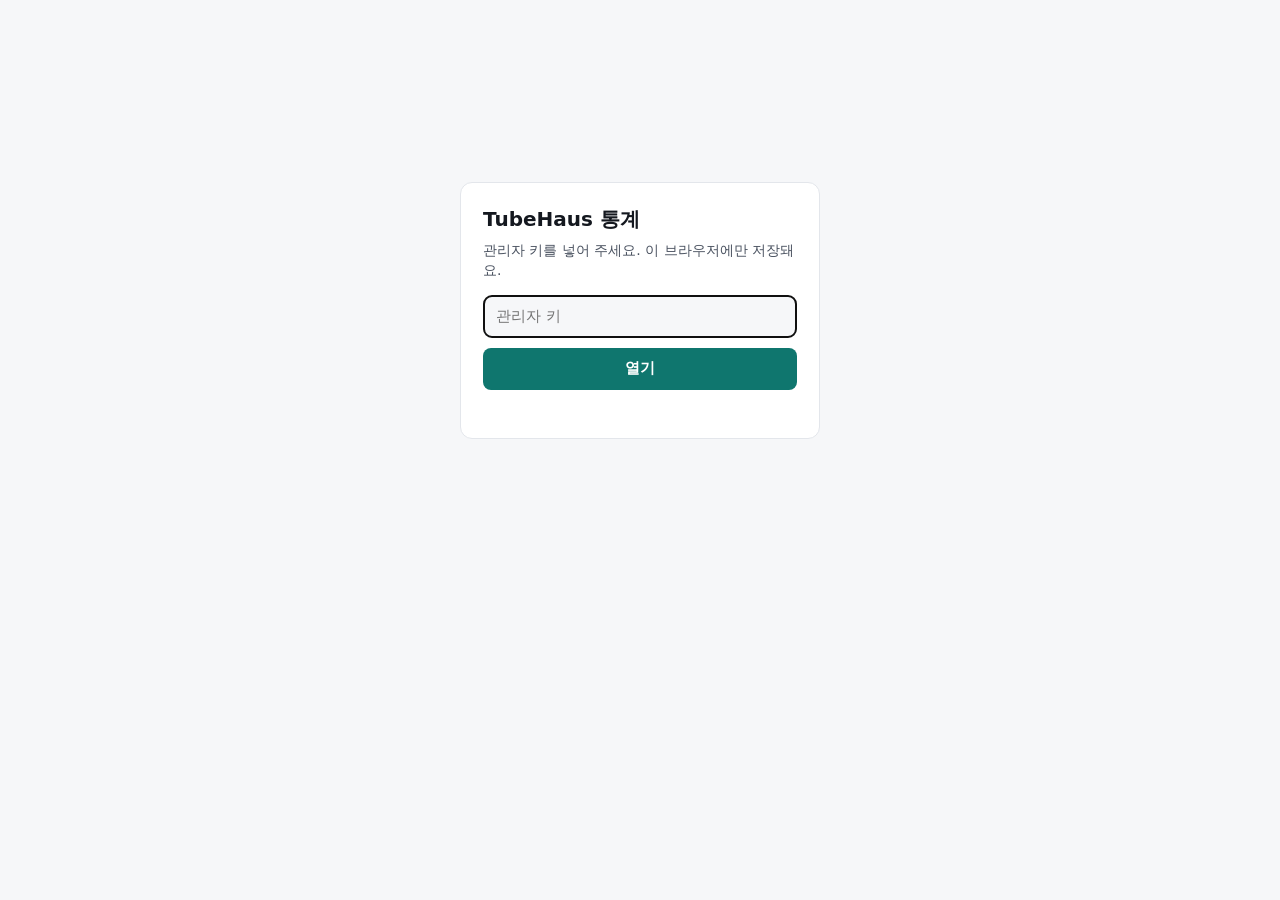
<file: web/y/admin.html>
<!doctype html>
<html lang="ko">
<head>
<meta charset="utf-8">
<meta name="viewport" content="width=device-width, initial-scale=1">
<meta name="robots" content="noindex">
<title>TubeHaus 통계</title>
<link rel="icon" href="/y/icon.svg">
<!-- The usage page of a public instance (HT_ADMIN_TOKEN). Only counts per hour: see stat() in the server. -->
<style>
  :root {
    --bg: #f6f7f9; --card: #fff; --ink: #14181f; --ink2: #4a5260; --muted: #7a8291; --line: #e3e6eb;
    --bar: #0f766e; --bar-soft: #99d5cf; --grid: #eef0f3; --warn: #b45309;
  }
  @media (prefers-color-scheme: dark) {
    :root { --bg: #0f1216; --card: #171b21; --ink: #e8ebef; --ink2: #b4bbc6; --muted: #8a93a1; --line: #2a3039;
      --bar: #2dd4bf; --bar-soft: #1d5e57; --grid: #222831; --warn: #f59e0b; }
  }
  * { box-sizing: border-box; }
  body { margin: 0; background: var(--bg); color: var(--ink); font: 15px/1.45 system-ui, -apple-system, "Segoe UI", "Malgun Gothic", sans-serif; }
  main { max-width: 1040px; margin: 0 auto; padding: 20px 16px 48px; }
  header { display: flex; flex-wrap: wrap; align-items: center; gap: 8px 12px; margin-bottom: 18px; }
  header button { white-space: nowrap; }
  header img { width: 32px; height: 32px; }
  h1 { font-size: 20px; margin: 0; flex: 1; white-space: nowrap; }
  .upd { color: var(--muted); font-size: 13px; white-space: nowrap; }
  @media (max-width: 520px) { .upd { order: 5; flex-basis: 100%; } }
  .tiles { display: grid; grid-template-columns: repeat(auto-fit, minmax(150px, 1fr)); gap: 12px; margin-bottom: 16px; }
  .tile, .card { background: var(--card); border: 1px solid var(--line); border-radius: 12px; }
  .tile { padding: 14px 16px; }
  .tile .k { color: var(--ink2); font-size: 13px; }
  .tile .v { font-size: 30px; font-weight: 700; letter-spacing: -.5px; margin-top: 2px; font-variant-numeric: tabular-nums; }
  .tile .s { color: var(--muted); font-size: 12px; }
  .card { padding: 16px; margin-bottom: 16px; }
  .card h2 { font-size: 15px; margin: 0 0 2px; }
  .card p.sub { color: var(--muted); font-size: 12px; margin: 0 0 10px; }
  .chart { position: relative; }
  svg { display: block; width: 100%; height: 170px; overflow: visible; }
  .tiles .tile:last-child:nth-child(odd) { grid-column: auto; }
  .axis { fill: var(--muted); font-size: 11px; }
  .tip { position: absolute; pointer-events: none; background: var(--ink); color: var(--bg); font-size: 12px; padding: 6px 9px;
    border-radius: 6px; white-space: nowrap; transform: translate(-50%, -110%); display: none; }
  table { width: 100%; border-collapse: collapse; font-variant-numeric: tabular-nums; font-size: 14px; }
  th, td { padding: 7px 8px; text-align: right; border-bottom: 1px solid var(--line); }
  th:first-child, td:first-child { text-align: left; }
  th { color: var(--ink2); font-weight: 600; font-size: 13px; }
  .scroll { overflow-x: auto; }
  .warn { color: var(--warn); }
  form { max-width: 360px; margin: 18vh auto; background: var(--card); border: 1px solid var(--line); border-radius: 12px; padding: 22px; }
  form h1 { margin-bottom: 6px; }
  form p { color: var(--ink2); font-size: 14px; margin: 0 0 14px; }
  input { width: 100%; padding: 10px 12px; border: 1px solid var(--line); border-radius: 8px; background: var(--bg); color: var(--ink); font: inherit; }
  button { margin-top: 10px; width: 100%; padding: 10px; border: 0; border-radius: 8px; background: var(--bar); color: #fff; font: inherit; font-weight: 600; cursor: pointer; }
  .err { color: var(--warn); font-size: 13px; min-height: 18px; margin-top: 8px; }
  .out { background: none; color: var(--muted); width: auto; margin: 0; padding: 0; font-size: 13px; font-weight: 400; }
  .live { display: inline-flex; align-items: center; gap: 6px; background: none; color: var(--ink2); width: auto; margin: 0; padding: 5px 10px;
    border: 1px solid var(--line); border-radius: 999px; font-size: 13px; font-weight: 500; }
  .live i { width: 8px; height: 8px; border-radius: 50%; background: var(--muted); }
  .live.on i { background: #16a34a; animation: pulse 1.6s infinite; }
  @keyframes pulse { 50% { opacity: .35; } }
  @media (prefers-reduced-motion: reduce) { .live.on i { animation: none; } }
</style>
</head>
<body>
<main id="app"></main>
<script type="module">
const app = document.getElementById("app");
const KEY = "th.adminKey";
const store = { get() { try { return localStorage.getItem(KEY) || ""; } catch { return ""; } },
                set(v) { try { v ? localStorage.setItem(KEY, v) : localStorage.removeItem(KEY); } catch {} } };
const esc = (s) => String(s).replace(/[&<>"]/g, (c) => ({ "&": "&amp;", "<": "&lt;", ">": "&gt;", '"': "&quot;" }[c]));
const n = (x) => (x || 0).toLocaleString("ko-KR");
// the server keeps hours in UTC ("2026-10-24T11"); everything here is shown in this browser's time
const hourDate = (h) => new Date(h + ":00:00Z");
const dayKey = (d) => `${d.getFullYear()}-${String(d.getMonth() + 1).padStart(2, "0")}-${String(d.getDate()).padStart(2, "0")}`;

function askKey(msg = "") {
  app.innerHTML = `<form><h1>TubeHaus 통계</h1><p>관리자 키를 넣어 주세요. 이 브라우저에만 저장돼요.</p>
    <input type="password" autocomplete="off" placeholder="관리자 키"><button>열기</button><div class="err">${esc(msg)}</div></form>`;
  const f = app.querySelector("form");
  f.onsubmit = (e) => { e.preventDefault(); store.set(f.querySelector("input").value.trim()); load(); };
  f.querySelector("input").focus();
}

async function load() {
  const key = store.get();
  if (!key) return askKey();
  let r;
  try { r = await fetch("/api/p/admin/stats", { headers: { "X-Admin-Token": key }, cache: "no-store" }); }
  catch { return askKey("서버에 연결하지 못했어요"); }
  if (r.status === 403) { store.set(""); return askKey("키가 맞지 않아요"); }
  if (r.status === 429) return askKey("잘못된 키를 너무 많이 넣었어요. 10분 뒤에 다시 해 주세요");
  if (r.status === 401 || r.redirected || !(r.headers.get("content-type") || "").includes("json")) return askKey("먼저 사이트에 로그인해 주세요");
  if (!r.ok) return askKey("통계를 쓸 수 없는 서버예요 (HT_ADMIN_TOKEN이 없어요)");
  render(await r.json());
}

/** One series of bars with a hover tooltip; thin bars, rounded tops on the baseline. */
function bars(el, points, label) {
  const W = Math.max(280, el.clientWidth || 600), H = 170, top = 10, bottom = 22, left = 30;
  const max = Math.max(1, ...points.map((p) => p.v));
  const nice = max <= 4 ? 4 : Math.ceil(max / 10) * 10;      // halves stay whole numbers
  const bw = (W - left) / points.length;
  const y = (v) => H - bottom - (v / nice) * (H - top - bottom);
  let s = "";
  for (const t of [0, nice / 2, nice]) {
    s += `<line x1="${left}" x2="${W}" y1="${y(t)}" y2="${y(t)}" stroke="var(--grid)"/>`;
    s += `<text class="axis" x="${left - 6}" y="${y(t) + 4}" text-anchor="end">${t}</text>`;
  }
  points.forEach((p, i) => {
    const x = left + i * bw, w = Math.max(2, bw - 2), h = H - bottom - y(p.v);
    if (p.v) s += `<path d="M${x + 1},${H - bottom}v${-Math.max(0, h - 3)}q0,-3 3,-3h${w - 6}q3,0 3,3v${Math.max(0, h - 3)}z" fill="var(--bar)"/>`;
    if (p.tick && (bw >= 9 || p.major)) s += `<text class="axis" x="${x + bw / 2}" y="${H - 6}" text-anchor="middle">${esc(p.tick)}</text>`;
    s += `<rect data-i="${i}" x="${x}" y="${top}" width="${bw}" height="${H - top - bottom}" fill="transparent"/>`;
  });
  el.innerHTML = `<svg viewBox="0 0 ${W} ${H}" role="img" aria-label="${esc(label)}">${s}</svg><div class="tip"></div>`;
  const tip = el.querySelector(".tip"), svg = el.querySelector("svg");
  svg.addEventListener("pointermove", (e) => {
    const i = e.target.dataset?.i;
    if (i == null) { tip.style.display = "none"; return; }
    const p = points[+i], b = svg.getBoundingClientRect();
    tip.innerHTML = `${esc(p.when)}<br><b>${esc(label)} ${n(p.v)}</b>`;
    tip.style.display = "block";
    tip.style.left = `${e.clientX - b.left}px`;
    tip.style.top = `${e.clientY - b.top}px`;
  });
  svg.addEventListener("pointerleave", () => { tip.style.display = "none"; });
}

function render(d) {
  const hours = d.hours || {};
  const now = new Date(d.now * 1000);
  // the last 48 hours, one slot each, empty hours included
  const slots = [];
  for (let i = 47; i >= 0; i--) {
    const t = new Date(now.getTime() - i * 3600e3);
    const key = t.toISOString().slice(0, 13);
    slots.push({ key, t, row: hours[key] || {} });
  }
  const point = (field) => slots.map((s, i) => ({
    v: s.row[field] || 0,
    when: s.t.toLocaleString("ko-KR", { month: "numeric", day: "numeric", hour: "numeric" }),
    tick: s.t.getHours() % 6 === 0 ? (s.t.getHours() === 0 ? `${s.t.getMonth() + 1}/${s.t.getDate()}` : `${s.t.getHours()}시`) : "",
    major: s.t.getHours() % 12 === 0,
  }));
  // per local day
  const days = {};
  for (const [h, row] of Object.entries(hours)) {
    const k = dayKey(hourDate(h));
    const o = days[k] ||= {};
    for (const [f, v] of Object.entries(row)) o[f] = (o[f] || 0) + v;
  }
  const today = days[dayKey(now)] || {};
  const signDays = Object.entries(d.signups_by_day || {}).sort();
  const firstStat = Object.keys(hours).sort()[0];

  app.innerHTML = `
    <header><img src="/y/icon.svg" alt=""><h1>TubeHaus 통계</h1>
      <span class="upd">${now.toLocaleTimeString("ko-KR", { hour: "numeric", minute: "2-digit", second: "2-digit" })} 기준</span>
      <button class="live ${live ? "on" : ""}" id="live" title="켜면 ${LIVE_SEC}초마다 새로고침">${live ? `<i></i>실시간` : `<i></i>멈춤`}</button>
      <button class="out" id="now">새로고침</button>
      <button class="out" id="out">키 지우기</button></header>
    <div class="tiles">
      <div class="tile"><div class="k">지금 보는 중</div><div class="v">${n(d.watching)}${d.max_viewers ? `<small style="font-size:15px;color:var(--muted)"> / ${d.max_viewers}</small>` : ""}</div><div class="s">최근 3분, IP 기준</div></div>
      <div class="tile"><div class="k">전체 가입자</div><div class="v">${n(d.accounts)}</div><div class="s">오늘 +${n(today.signups)}</div></div>
      <div class="tile"><div class="k">오늘 방문자</div><div class="v">${n(today.visitors)}</div><div class="s">시간마다 센 사람의 합</div></div>
      <div class="tile"><div class="k">오늘 재생</div><div class="v">${n(today.plays)}</div><div class="s">영상을 연 사람 ${n(today.watchers)}</div></div>
      <div class="tile"><div class="k">오늘 못 들어온 사람</div><div class="v ${today.turned_away ? "warn" : ""}">${n(today.turned_away)}</div><div class="s">동시 시청 한도에 걸림</div></div>
    </div>
    <div class="card"><h2>시간대별 방문자</h2><p class="sub">최근 48시간 · 한 시간에 한 사람은 한 번만</p><div class="chart" id="c1"></div></div>
    <div class="card"><h2>시간대별 재생</h2><p class="sub">최근 48시간 · 재생이 실제로 시작된 영상 수</p><div class="chart" id="c2"></div></div>
    <div class="card"><h2>날짜별 가입자</h2><p class="sub">계정이 만들어진 날 (UTC)</p><div class="chart" id="c3"></div></div>
    <div class="card"><h2>날짜별 합계</h2><p class="sub">${firstStat ? `${hourDate(firstStat).toLocaleString("ko-KR", { month: "numeric", day: "numeric", hour: "numeric" })}부터 기록` : "아직 기록이 없어요"} · 숫자만 저장, 누가 무엇을 봤는지는 남기지 않아요</p>
      <div class="scroll"><table><thead><tr><th>날짜</th><th>방문자</th><th>영상 연 사람</th><th>재생</th><th>가입</th><th>로그인</th><th>못 들어옴</th></tr></thead><tbody>
      ${Object.entries(days).sort().reverse().map(([k, o]) => `<tr><td>${esc(k)}</td><td>${n(o.visitors)}</td><td>${n(o.watchers)}</td><td>${n(o.plays)}</td><td>${n(o.signups)}</td><td>${n(o.logins)}</td><td>${n(o.turned_away)}</td></tr>`).join("") || `<tr><td colspan="7" style="text-align:left;color:var(--muted)">아직 기록이 없어요</td></tr>`}
      </tbody></table></div></div>`;
  bars(document.getElementById("c1"), point("visitors"), "방문자");
  bars(document.getElementById("c2"), point("plays"), "재생");
  bars(document.getElementById("c3"), signDays.map(([day, v], i) => ({ v, when: day, tick: signDays.length <= 14 || i % 7 === 0 ? day.slice(5).replace("-", "/") : "" })), "가입");
  document.getElementById("out").onclick = () => { store.set(""); askKey(); };
  document.getElementById("now").onclick = () => load();
  document.getElementById("live").onclick = () => { live = !live; try { localStorage.setItem("th.adminLive", live ? "1" : "0"); } catch {} load(); };
}

// live: every LIVE_SEC seconds while this tab is visible; a hidden tab asks nothing
const LIVE_SEC = 5;
let live = (() => { try { return localStorage.getItem("th.adminLive") !== "0"; } catch { return true; } })();
let busy = false;
async function tick() {
  if (!live || busy || document.hidden || !store.get() || app.querySelector("form")) return;
  busy = true;
  try { await load(); } finally { busy = false; }
}
load();
setInterval(tick, LIVE_SEC * 1000);
let resizeT;
addEventListener("resize", () => { clearTimeout(resizeT); resizeT = setTimeout(() => { if (!app.querySelector("form")) load(); }, 250); });
document.addEventListener("visibilitychange", tick);
</script>
</body>
</html>
</file>
